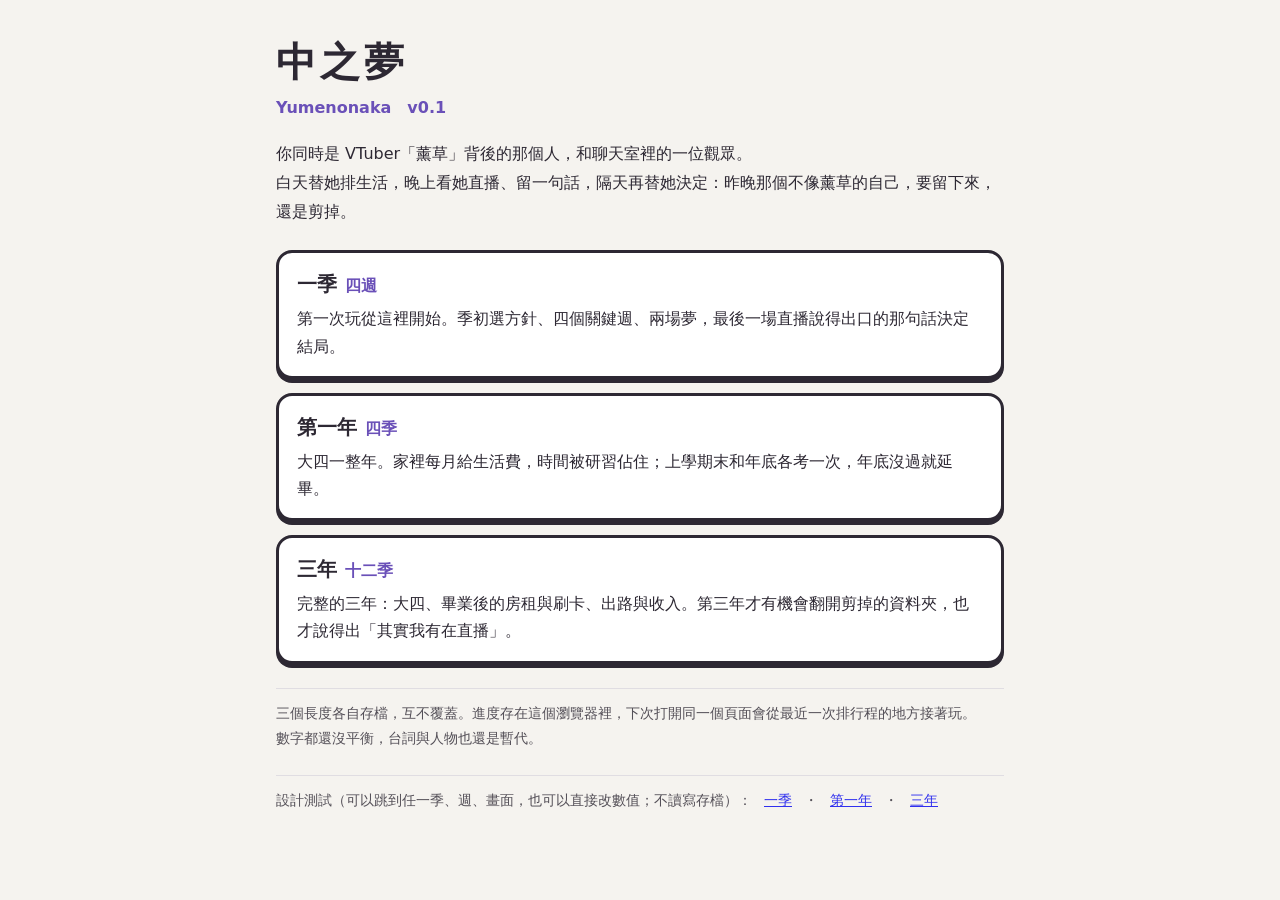
<file: index.html>
<!doctype html>
<html lang="zh-Hant">
<head>
  <meta charset="utf-8">
  <meta name="viewport" content="width=device-width, initial-scale=1">
  <title>中之夢 v0.1</title>
  <link rel="stylesheet" href="style.css">
  <style>
    .home { max-width: 760px; margin: 0 auto; padding: 32px 16px 48px; }
    .home h1 { font-size: 40px; margin: 0; letter-spacing: 4px; }
    .home .sub { margin: 4px 0 20px; color: var(--accent-deep); font-weight: 700; }
    .home .pitch { line-height: 1.8; margin: 0 0 24px; }
    .modes { display: grid; gap: 14px; }
    .mode { display: block; text-decoration: none; color: var(--ink); background: var(--card);
      border: 3px solid var(--ink); border-radius: 16px; padding: 16px 18px; box-shadow: 0 4px 0 var(--ink); }
    .mode:hover, .mode:focus-visible { border-color: var(--accent-deep); box-shadow: 0 4px 0 var(--accent-deep); outline: none; }
    .mode b { font-size: 20px; }
    .mode .len { margin-left: 8px; color: var(--accent-deep); font-weight: 700; }
    .mode p { margin: 6px 0 0; line-height: 1.7; }
    .note { margin-top: 24px; font-size: 14px; line-height: 1.8; opacity: .8; }
  </style>
</head>
<body class="title">
  <main class="home">
    <h1>中之夢</h1>
    <p class="sub">Yumenonaka　v0.1</p>
    <p class="pitch">你同時是 VTuber「薰草」背後的那個人，和聊天室裡的一位觀眾。<br>
      白天替她排生活，晚上看她直播、留一句話，隔天再替她決定：昨晚那個不像薰草的自己，要留下來，還是剪掉。</p>
    <nav class="modes">
      <a class="mode" href="season.html"><b>一季</b><span class="len">四週</span>
        <p>第一次玩從這裡開始。季初選方針、四個關鍵週、兩場夢，最後一場直播說得出口的那句話決定結局。</p></a>
      <a class="mode" href="year.html"><b>第一年</b><span class="len">四季</span>
        <p>大四一整年。家裡每月給生活費，時間被研習佔住；上學期末和年底各考一次，年底沒過就延畢。</p></a>
      <a class="mode" href="three.html"><b>三年</b><span class="len">十二季</span>
        <p>完整的三年：大四、畢業後的房租與刷卡、出路與收入。第三年才有機會翻開剪掉的資料夾，也才說得出「其實我有在直播」。</p></a>
    </nav>
    <p class="note">三個長度各自存檔，互不覆蓋。進度存在這個瀏覽器裡，下次打開同一個頁面會從最近一次排行程的地方接著玩。<br>
      數字都還沒平衡，台詞與人物也還是暫代。</p>
    <p class="note">設計測試（可以跳到任一季、週、畫面，也可以直接改數值；不讀寫存檔）：
      <a href="season.html?debug">一季</a>・<a href="year.html?debug">第一年</a>・<a href="three.html?debug">三年</a></p>
  </main>
</body>
</html>
</file>
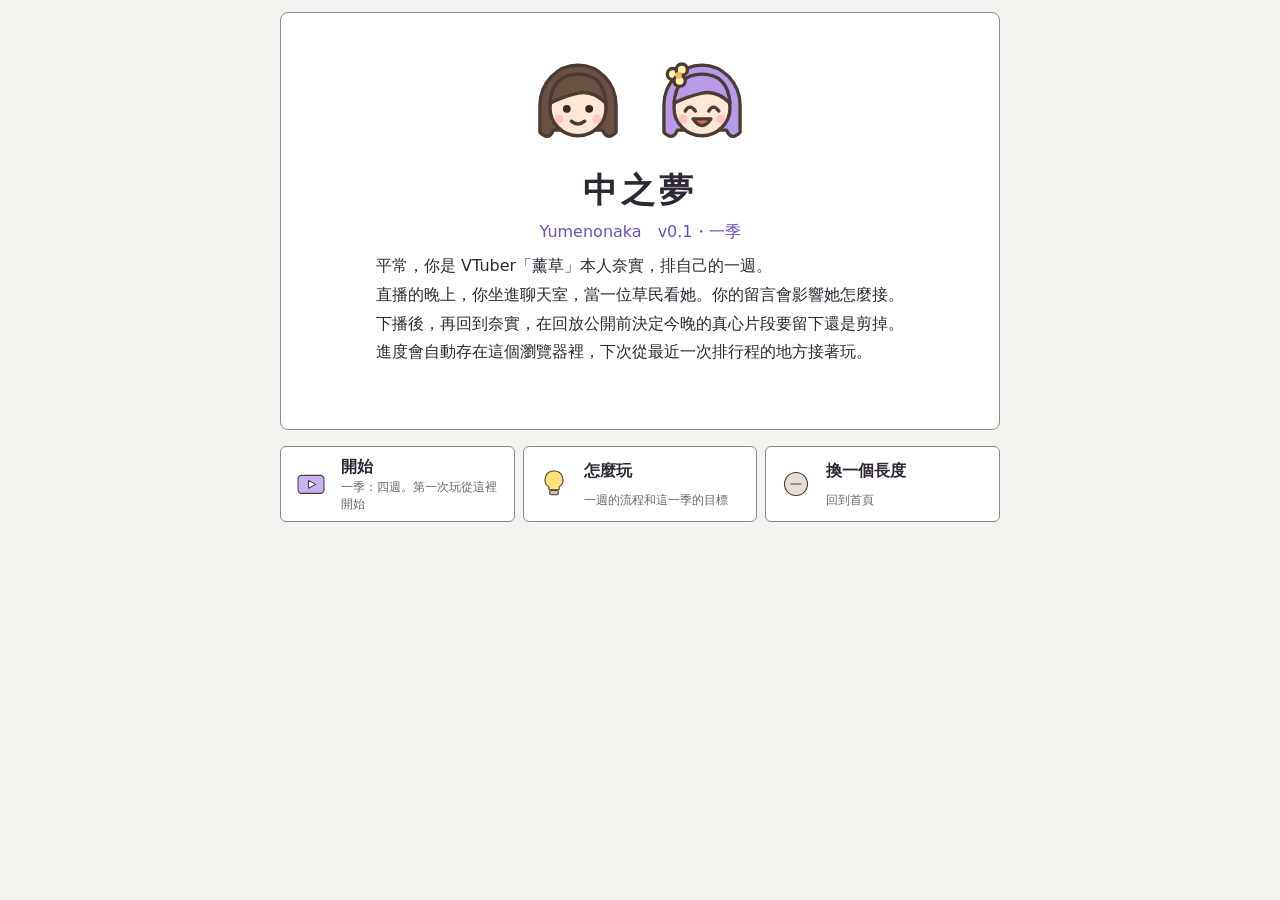
<file: season.html>
<!doctype html>
<html lang="zh-Hant">
<head>
  <meta charset="utf-8">
  <meta name="viewport" content="width=device-width, initial-scale=1">
  <title>中之夢 v0.1　一季</title>
  <link rel="stylesheet" href="style.css">
</head>
<body class="title">
  <main id="app"></main>
  <script>window.MODE = 'season';</script>
  <script src="main.js"></script>
</body>
</html>
</file>
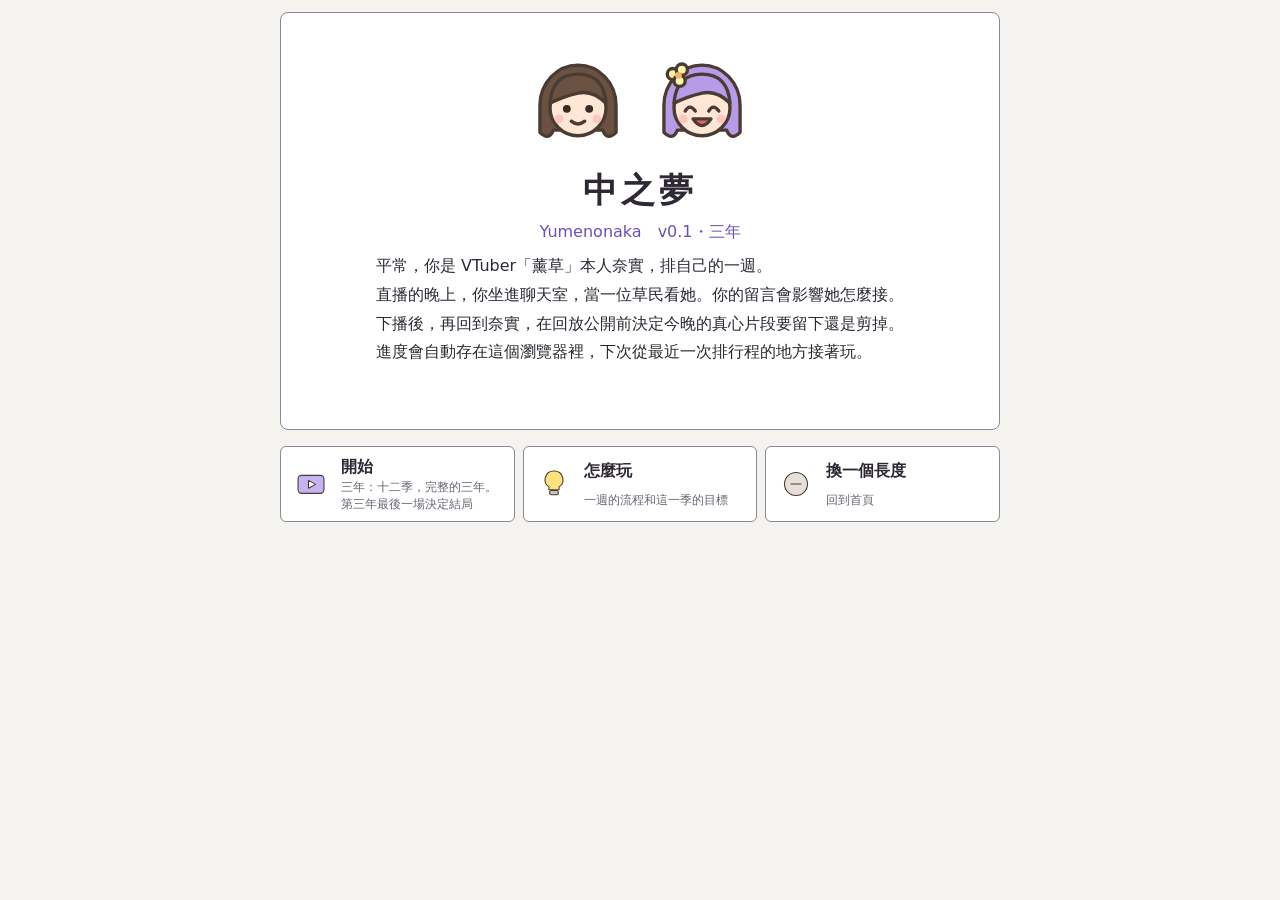
<file: three.html>
<!doctype html>
<html lang="zh-Hant">
<head>
  <meta charset="utf-8">
  <meta name="viewport" content="width=device-width, initial-scale=1">
  <title>中之夢 v0.1　三年</title>
  <link rel="stylesheet" href="style.css">
</head>
<body class="title">
  <main id="app"></main>
  <script>window.MODE = 'three';</script>
  <script src="main.js"></script>
</body>
</html>
</file>
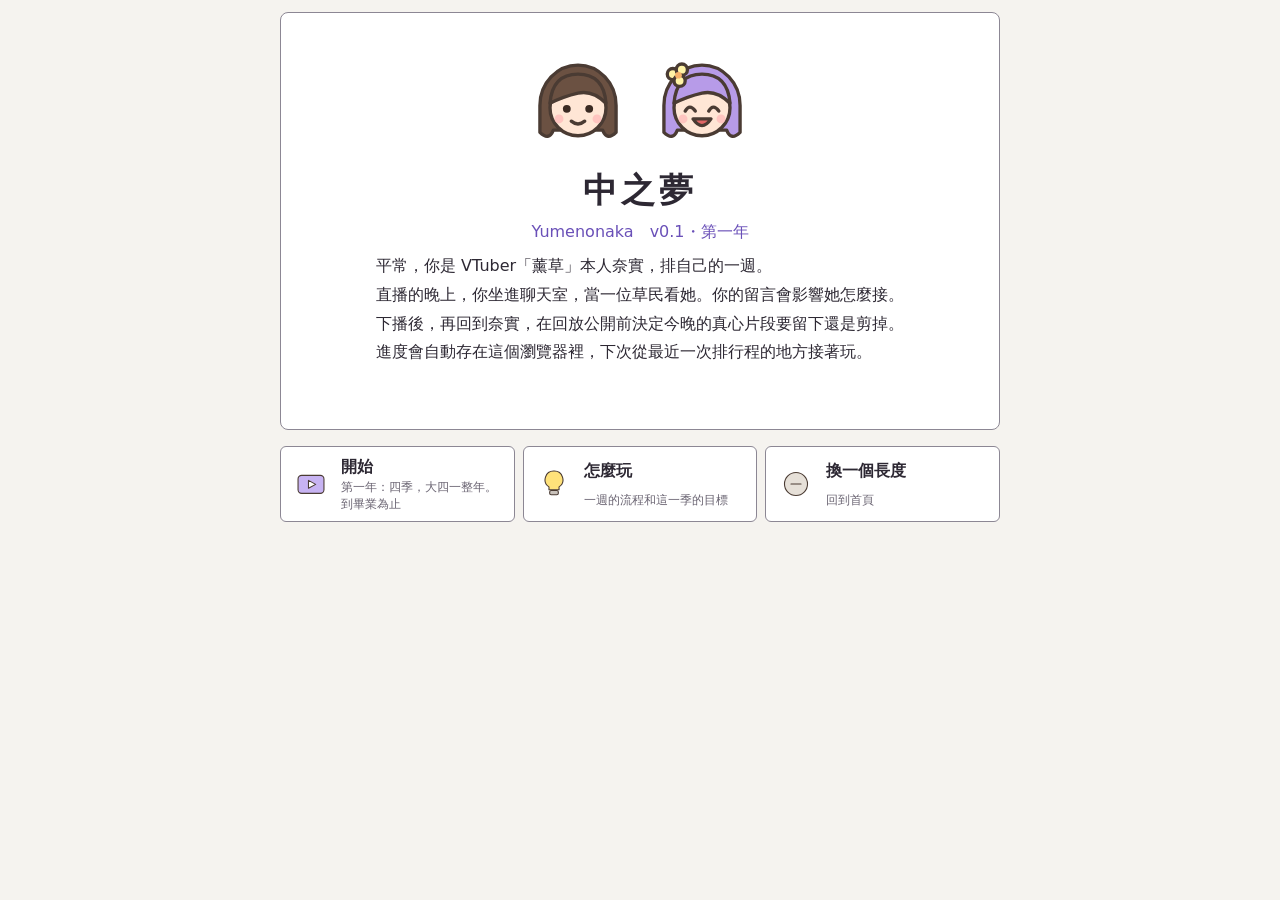
<file: year.html>
<!doctype html>
<html lang="zh-Hant">
<head>
  <meta charset="utf-8">
  <meta name="viewport" content="width=device-width, initial-scale=1">
  <title>中之夢 v0.1　第一年</title>
  <link rel="stylesheet" href="style.css">
</head>
<body class="title">
  <main id="app"></main>
  <script>window.MODE = 'year';</script>
  <script src="main.js"></script>
</body>
</html>
</file>
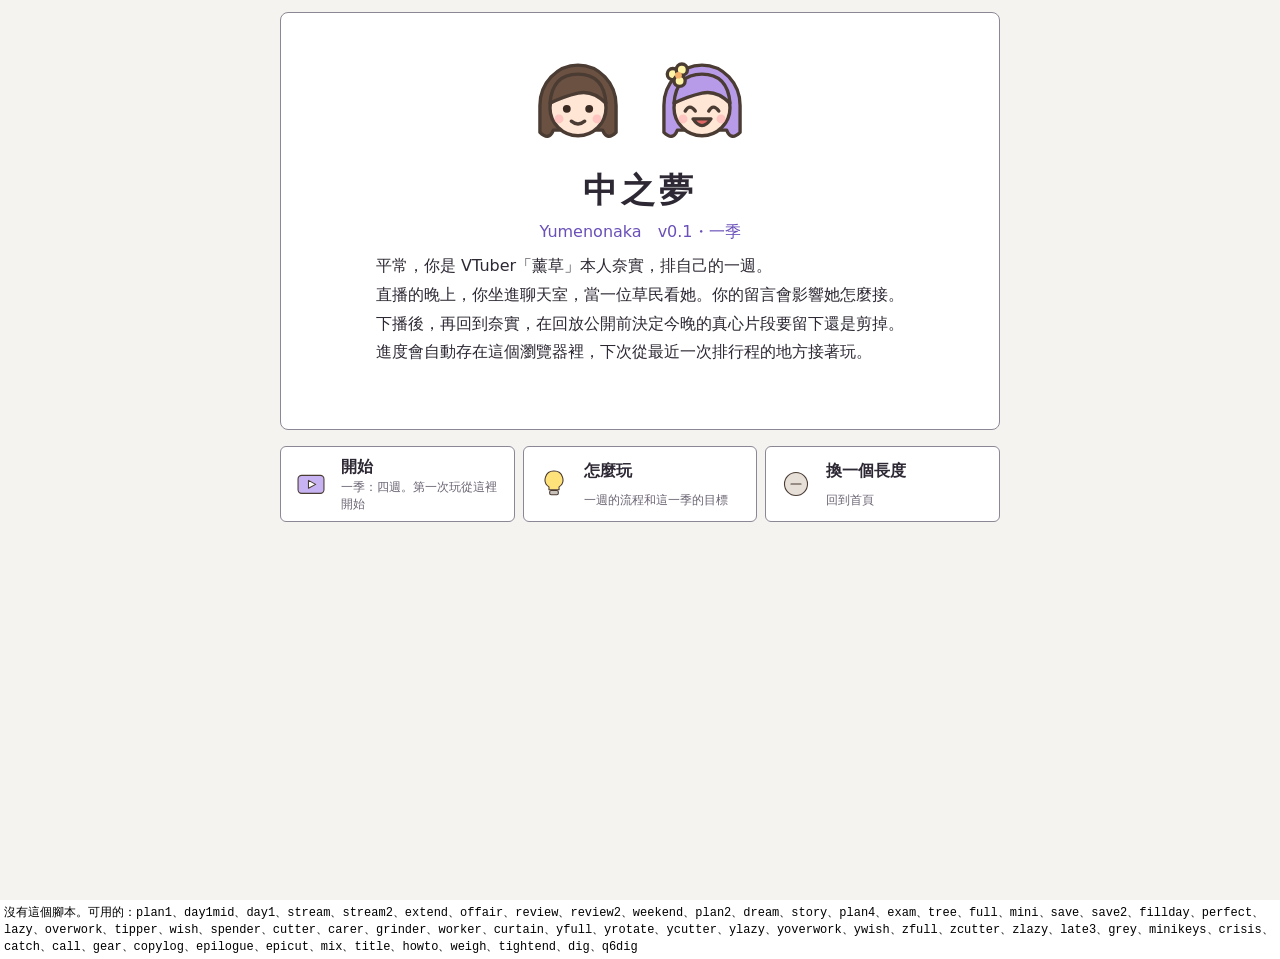
<file: test/harness.html>
<!doctype html>
<!-- 照腳本操作遊戲的測試頁。用法見 ../README.md 的「操作測試」。網址參數：s=腳本名、page=season|year|three（不給就依腳本名稱：y 開頭第一年、z 開頭三年，其餘一季）、seed=亂數種子、w/h=遊戲視窗大小、extra=要多帶給遊戲的參數 --><meta charset="utf-8"><title>中之夢　操作測試</title>
<style>body{margin:0}iframe{border:0;display:block}</style>
<iframe id="f"></iframe><pre id="o" style="font:12px monospace;white-space:pre-wrap;margin:4px"></pre>
<script>
const q=new URLSearchParams(location.search);
const W=+q.get('w')||1280,H=+q.get('h')||900;
const f=document.getElementById('f');f.style.width=W+'px';f.style.height=H+'px';
const page=q.get('page')||(/^z/.test(q.get('s'))?'three':/^y/.test(q.get('s'))?'year':'season');
f.src=(q.get('game')||'../'+page+'.html')+'?seed='+(q.get('seed')||7)+(q.get('extra')?'&'+q.get('extra'):'');
const log=[];const out=t=>{log.push(t);document.getElementById('o').textContent=log.join('\n');};
const sleep=ms=>new Promise(r=>setTimeout(r,ms));
let d;
const btns=()=>[...d.querySelectorAll('button')];
async function click(txt){const b=btns().find(b=>!b.disabled&&b.textContent.includes(txt));if(!b){out('MISSING button: '+txt+' | have: '+btns().map(b=>(b.querySelector('b')||b).textContent).join(' / '));throw new Error('missing '+txt);}b.click();await sleep(30);}
async function cell(dd,s){const b=d.querySelector(`.cell[data-d="${dd}"][data-s="${s}"]`);if(!b){out('MISSING cell '+dd+','+s);throw 0;}b.click();await sleep(10);}
async function fill(spec){for(const [name,cells] of spec){await click(name);for(const [dd,s] of cells)await cell(dd,s);}}
const state=()=>f.contentWindow.eval('JSON.stringify({w:G.week,d:G.day,heart:G.heart,stress:G.stress,money:G.money,insp:G.insp,prep:G.prep,study:G.study,show:G.show,big:G.big,r:G.r,kept:G.kept,cut:G.cut})');
const text=()=>(d.querySelector('.msg p,.note p,.caption,.sheet .text')||{}).textContent;
const SCRIPTS={};
f.onload=async()=>{d=f.contentDocument;await sleep(200);
  const run=SCRIPTS[q.get('s')];
  if(!run){out('沒有這個腳本。可用的：'+Object.keys(SCRIPTS).join('、'));return;}
  try{await run();}catch(e){out('ERR '+(e&&e.message||e));}
  out('TITLE '+d.title+' | body.'+d.body.className);document.title='H-DONE';};
</script>
<script src="scripts.js"></script>
</file>
<file: style.css>
/* 中之夢 v0.1 的樣式。
   三層風格代號（docs/06 第 4 節）：白天 :root、夜晚 body.night（回放編輯也用）、夢 body.dream。
   每一層只有一個主色（薰衣草紫）；副色只有警告（--warn）與真心片段（--heart）。不用圖檔，不載入字型。
   四種版面（docs/06 3.7）：行事曆 .plan、房間場景 .scene、直播 .live（時間軸變體 .review-wrap）、純文字 body.dream .sheet。 */
:root {
  /* 白天：低彩度、留白 */
  --paper: #f5f3ef;  --card: #ffffff;  --soft: #ebe8e3;
  --ink: #2d2833;    --ink-2: #6a6472;
  --line: #8c8794;   --line-soft: #dcd8e0;
  --accent: #9178d0; --accent-deep: #6a50b8; --accent-tint: #ece6f8;
  --btn-bg: #6a50b8; --btn-hover: #58409f; --btn-ink: #ffffff;
  --warn: #b23a2b;   --warn-tint: #f8e6e2;
  --heart: #8c5300;  --heart-tint: #f6ecd9;
  --scrim: rgba(45, 40, 51, .35);

  --fs-xs: 12px; --fs-s: 14px; --fs-m: 16px; --fs-l: 20px; --fs-xl: 28px;
  --r-tag: 4px; --r-btn: 6px; --r-box: 8px;
}
/* 夜晚：藍紫，聊天室是主角 */
body.night, body:has(.review-wrap) {
  --paper: #1b1930;  --card: #25223f;  --soft: #2f2b4d;
  --ink: #ece8f7;    --ink-2: #aaa4c6;
  --line: #7a73a8;   --line-soft: #36325a;
  --accent: #b79be8; --accent-deep: #b79be8; --accent-tint: #3a3263;
  --btn-bg: #b79be8; --btn-hover: #c9b3f0; --btn-ink: #1b1930;
  --warn: #ff8a7a;   --warn-tint: #3e2338;
  --heart: #f2c46b;  --heart-tint: #3a2f2a;
  --scrim: rgba(0, 0, 0, .5);
}
/* 夢：幾乎沒有介面，面板和背景同色 */
body.dream {
  --paper: #110f18;  --card: #110f18;  --soft: #1c1926;
  --ink: #e4dff2;    --ink-2: #9a94ae;
  --line: #6c6686;   --line-soft: #2a2638;
  --accent: #c4b2ee; --accent-deep: #c4b2ee; --accent-tint: #2a2440;
  --btn-bg: #c4b2ee; --btn-hover: #d6c8f4; --btn-ink: #110f18;
  --warn: #ff8a7a;   --warn-tint: #2e1a26;
  --heart: #f2c46b;  --heart-tint: #2a2440;
  --scrim: rgba(0, 0, 0, .6);
}

* { box-sizing: border-box; }

body {
  margin: 0;
  min-height: 100vh;
  font-family: "Noto Sans TC", "Microsoft JhengHei", "PingFang TC", system-ui, sans-serif;
  font-size: var(--fs-m);
  line-height: 1.5;
  color: var(--ink);
  background-color: var(--paper);
}

#app { max-width: 1280px; margin: 0 auto; padding: 12px 16px 40px; }
h3 { margin: 0; }
.vh { position: absolute; width: 1px; height: 1px; overflow: hidden; clip-path: inset(50%); white-space: nowrap; }

/* 貼紙：佔位用的圖，白邊加一點陰影 */
.stk svg {
  display: block;
  width: 100%;
  height: 100%;
  filter:
    drop-shadow(2px 0 0 #fff) drop-shadow(-2px 0 0 #fff)
    drop-shadow(0 2px 0 #fff) drop-shadow(0 -2px 0 #fff);
}

/* ---------- 按鈕：次要按鈕是預設，往下走的那一顆是 .go ---------- */
button {
  display: grid;
  grid-template-columns: 36px 1fr;
  align-items: center;
  column-gap: 12px;
  min-height: 48px;
  padding: 8px 12px;
  font: inherit;
  color: var(--ink);
  text-align: left;
  background: var(--card);
  border: 1px solid var(--line);
  border-radius: var(--r-btn);
  cursor: pointer;
}
button:hover:not(:disabled) { background: var(--soft); }
button:disabled { color: var(--ink-2); border-style: dashed; cursor: not-allowed; }
button:disabled .stk { opacity: .5; }
button:focus-visible, .dh[data-act]:focus-visible { outline: 2px solid var(--accent-deep); outline-offset: 2px; }
button .ic { grid-row: span 2; width: 36px; height: 36px; }
button b { font-size: var(--fs-m); }
button small { grid-column: 2; font-size: var(--fs-xs); line-height: 1.45; color: var(--ink-2); }
button.plain { grid-template-columns: 1fr; }
button.plain small { grid-column: 1; }
button kbd { grid-column: 1 / -1; justify-self: end; margin-top: -18px; padding: 0 6px; font: 700 11px/16px system-ui, sans-serif; color: var(--ink-2); border: 1px solid var(--line-soft); border-radius: var(--r-tag); }

/* 往下走的按鈕：一個畫面只有一顆，全遊戲同一種樣式（docs/06 3.1） */
button.go { min-height: 64px; padding: 12px 20px; color: var(--btn-ink); background: var(--btn-bg); border-color: var(--btn-bg); }
button.go:hover:not(:disabled) { background: var(--btn-hover); border-color: var(--btn-hover); }
button.go b { font-size: var(--fs-l); }
button.go small { color: inherit; opacity: .9; }
button.go:disabled { color: var(--ink-2); background: var(--soft); border-color: var(--line); }

/* 說不出口的選項：照樣列出來，但劃掉（docs/03 2.14）。實線淡框，和停用的虛線分開 */
.choices button.struck { border: 1px solid var(--line-soft); background: none; }
.choices button.struck b { text-decoration: line-through; text-decoration-thickness: 2px; color: var(--ink-2); }
.choices button.struck small { font-style: italic; }

.choices { display: grid; grid-template-columns: 1fr; gap: 8px; }
.mini-btn {
  display: inline-block;
  min-height: 36px;
  padding: 4px 16px;
  font-size: var(--fs-s);
  font-weight: 700;
  text-align: center;
  background: var(--card);
}

/* ---------- 外框：內容＋左邊的固定選單（docs/06 3.6） ---------- */
.shell { display: grid; grid-template-columns: 64px minmax(0, 1fr); gap: 16px; align-items: start; }
.shell > .page { grid-column: 2; grid-row: 1; min-width: 0; }
.rail { grid-column: 1; grid-row: 1; display: flex; flex-direction: column; gap: 8px; position: sticky; top: 12px; }
.rail-btn { display: block; min-height: 52px; padding: 4px 2px; font-size: 13px; font-weight: 700; text-align: center; background: none; border-color: var(--line-soft); color: var(--ink-2); }
.rail-btn:hover:not(:disabled) { color: var(--ink); }
.rail-btn.on { color: var(--ink); background: var(--accent-tint); border: 2px solid var(--accent-deep); }

/* ---------- 最上面一列：只留一直要看的（日期、心力、壓力、錢）＋主線倒數 ---------- */
.top {
  display: flex;
  flex-wrap: wrap;
  align-items: center;
  gap: 4px 16px;
  min-height: 48px;
  padding: 8px 16px;
  margin-bottom: 16px;
  font-size: var(--fs-s);
  background: var(--card);
  border: 1px solid var(--line-soft);
  border-radius: var(--r-box);
}
.top .when b { font-size: var(--fs-m); }
.pips { display: inline-flex; gap: 3px; vertical-align: middle; }
.pip { width: 11px; height: 11px; border: 1px solid var(--line); border-radius: 50%; }
.pip.on { background: var(--accent-deep); border-color: var(--accent-deep); }
.badge { padding: 1px 8px; border: 1px solid var(--line); border-radius: var(--r-tag); font-size: var(--fs-xs); font-weight: 700; }
.stage1 { color: var(--warn); background: var(--warn-tint); border-color: var(--warn); }
.stage2 { color: var(--card); background: var(--warn); border-color: var(--warn); }
.gauge { padding: 1px 4px; border-radius: var(--r-tag); }

.mainline { display: inline-flex; flex-wrap: wrap; align-items: center; gap: 4px 12px; margin-left: auto; padding-left: 16px; border-left: 1px solid var(--line-soft); }
.mainline .count b { margin-right: 6px; }
.mainline .count.end { color: var(--ink-2); }
.mainline .dots { display: inline-flex; align-items: center; gap: 3px; }
.mainline .dots i { width: 7px; height: 7px; border: 1px solid var(--line); border-radius: 50%; }
.mainline .dots i.gate { width: 11px; height: 11px; border-radius: 2px; margin-right: 4px; }
.mainline .dots i.exam { border: 2px solid var(--warn); }
.mainline .dots i.past { background: var(--line); }
.mainline .dots i.now { background: var(--accent-deep); border-color: var(--accent-deep); }
.mainline.soon .count:first-child { color: var(--warn); font-weight: 700; }
.mainline.due .count:first-child { padding: 0 6px; background: var(--warn-tint); border-radius: var(--r-tag); }

/* 滑鼠停在行動上時，對應的數值、時段、日子會閃 */
@keyframes blink { 0%, 100% { box-shadow: 0 0 0 2px var(--accent-deep); } 50% { box-shadow: 0 0 0 2px transparent; } }
.gauge.blink, .rh.blink, .dh.blink { animation: blink .7s ease-in-out infinite; }
@media (prefers-reduced-motion: reduce) {
  .gauge.blink, .rh.blink, .dh.blink { animation: none; box-shadow: 0 0 0 2px var(--accent-deep); }
}

/* ---------- 次要面板：沒有框，直接放在背景上 ---------- */
.info h3, .acts h3, .pay h3, .reply h3, .timeline h3, .chat h3 {
  margin: 0 0 8px;
  padding-bottom: 6px;
  font-size: var(--fs-s);
  color: var(--ink-2);
  border-bottom: 1px solid var(--line-soft);
}
.info h3:not(:first-child) { margin-top: 16px; }
.goals { list-style: none; margin: 0; padding: 0; font-size: var(--fs-s); }
.goals li { padding: 2px 0; line-height: 1.6; }
.goals li.ok { color: var(--accent-deep); font-weight: 700; }
.goals.wrap li { padding: 3px 0 3px 14px; text-indent: -14px; }
.goals.wrap li::before { content: "・"; }
.tip { margin: 8px 0 0; font-size: var(--fs-s); color: var(--ink-2); }
.tools { display: flex; flex-wrap: wrap; align-items: center; gap: 12px; margin: 12px 0 0; font-size: var(--fs-xs); color: var(--ink-2); }
.bar { display: block; width: 100%; height: 5px; background: var(--line-soft); border-radius: 3px; overflow: hidden; }
.bar > i { display: block; height: 100%; background: var(--accent); }

/* ---------- 行事曆版面：排行程 ---------- */
.planner {
  display: grid;
  grid-template-columns: minmax(0, 1fr) 296px;
  grid-template-rows: auto 1fr;
  grid-template-areas: "board acts" "board side";
  gap: 16px 24px;
  align-items: start;
}
.acts { grid-area: acts; }
.board { grid-area: board; min-width: 0; padding: 16px; background: var(--card); border: 1px solid var(--line); border-radius: var(--r-box); }
.side { grid-area: side; display: flex; flex-direction: column; gap: 16px; align-self: stretch; }
.side .menu { margin-top: auto; }

.grid { display: grid; grid-template-columns: 52px repeat(7, minmax(0, 1fr)); gap: 6px; }
.dh, .rh { align-self: stretch; display: flex; flex-direction: column; align-items: center; justify-content: center; text-align: center; font-size: var(--fs-s); font-weight: 700; }
.dh { min-height: 40px; border-bottom: 2px solid var(--line-soft); }
.dh.now { color: var(--accent-deep); border-bottom-color: var(--accent-deep); }
.dh.past { color: var(--ink-2); font-weight: 400; }
.dh i { font-style: normal; font-size: 11px; font-weight: 400; color: var(--ink-2); }
.dh[data-act] { cursor: pointer; border-radius: var(--r-tag) var(--r-tag) 0 0; }
.dh[data-act]:hover { background: var(--soft); }
.rh { line-height: 1.3; color: var(--ink-2); }
.rh small { font-size: 11px; font-weight: 400; }
.rh.t3 { color: var(--ink); }

button.cell {
  display: flex;
  flex-direction: column;
  align-items: center;
  justify-content: center;
  gap: 2px;
  min-height: 94px;
  padding: 4px;
  font-size: var(--fs-xs);
  text-align: center;
  border-color: var(--line-soft);
}
.cell .stk { width: 26px; height: 26px; }
.cell b { font-size: 13px; }
.cell em { font-style: normal; font-size: 11.5px; font-weight: 700; color: var(--warn); }
.cell small { font-size: 11px; color: var(--ink-2); }
.cell .bar { width: 70%; }
/* 擲骰的行動：還沒過的寫成功率，過了的寫結果（docs/03 2.27 U） */
.cell .rate { font-style: normal; font-size: 11.5px; color: var(--ink-2); }
.cell .rate.r0 { color: var(--warn); font-weight: 700; }
.cell .rate.r2 { color: var(--accent-deep); font-weight: 700; }
.cell.t3 { background: var(--soft); }
.cell.empty { border-style: dashed; border-color: var(--line); background: none; color: var(--ink-2); }
.cell.empty b { font-size: 18px; font-weight: 400; }
.cell.bad { background: var(--warn-tint); border: 2px solid var(--warn); }
.cell.past { color: var(--ink-2); background: none; border-style: solid; border-color: var(--line-soft); }
.cell.past .stk { opacity: .45; }
.cell.no:not(.past) { opacity: .35; }
.cell.lock { border: 1px solid var(--line); }
.cell .pin { font-style: normal; font-size: 10.5px; color: var(--ink-2); }

/* 直播那一格：點它選這週播什麼 */
button.onair {
  display: flex;
  flex-direction: column;
  align-items: center;
  justify-content: center;
  gap: 3px;
  padding: 6px 4px;
  font-size: var(--fs-xs);
  text-align: center;
  color: var(--ink);
  background: var(--accent-tint);
  border: 2px solid var(--accent-deep);
}
button.onair:hover:not(:disabled) { background: var(--accent-tint); box-shadow: 0 0 0 2px var(--accent); }
.onair b { font-size: var(--fs-s); }
.onair small { font-size: 11.5px; line-height: 1.5; color: var(--ink-2); }
.onair em { font-style: normal; font-size: 11.5px; font-weight: 700; color: var(--warn); }
.onair .hint { font-style: normal; font-size: 11px; color: var(--accent-deep); text-decoration: underline; }
.onair .gauge { font-weight: 700; }

.note { display: flex; gap: 12px; align-items: flex-start; margin-top: 16px; padding-top: 12px; border-top: 1px solid var(--line-soft); }
.note .face { flex: none; width: 40px; height: 40px; }
.note p { margin: 0; max-height: 6.8em; overflow-y: auto; font-size: var(--fs-s); line-height: 1.7; white-space: pre-line; }
.board .tools { justify-content: space-between; }

/* 行動小卡：兩排，說明在下面 */
.chips { display: grid; grid-template-columns: 1fr 1fr; gap: 6px; }
.chip { display: flex; align-items: center; gap: 6px; min-height: 40px; padding: 2px 8px 2px 4px; font-size: var(--fs-s); font-weight: 700; }
.chip .stk { flex: none; width: 26px; height: 26px; }
.chip.on, .chip.on:hover:not(:disabled) { background: var(--accent-tint); border: 2px solid var(--accent-deep); }
.desc { margin: 8px 0 0; padding: 8px 12px; min-height: 5.2em; font-size: var(--fs-xs); line-height: 1.6; color: var(--ink-2); background: var(--soft); border-radius: var(--r-btn); }
.desc b { display: block; font-size: var(--fs-s); color: var(--ink); }

/* 直播內容的選擇面板 */
.step { margin: 0 0 12px; font-size: var(--fs-l); }
.step small { display: block; margin-top: 4px; font-size: var(--fs-s); font-weight: 400; color: var(--ink-2); }
.palette { display: grid; grid-template-columns: repeat(4, minmax(0, 1fr)); gap: 8px; }
.brush { min-height: 56px; }
.brush.on, .brush.on:hover:not(:disabled) { background: var(--accent-tint); border: 2px solid var(--accent-deep); }
.bigrow { display: flex; flex-wrap: wrap; align-items: center; gap: 12px; margin: 12px 0 0; }
.bigrow small { font-size: var(--fs-xs); color: var(--ink-2); }
.showpick .tools { justify-content: flex-end; }

/* ---------- 房間場景版面：過日子、事件、電話、蒙太奇、下播後 ---------- */
.scene {
  position: relative;
  min-height: 620px;
  overflow: hidden;
  border: 1px solid var(--line);
  border-radius: var(--r-box);
  background-color: #f7efdd;
  transition: background-color .6s;
}
.floor { position: absolute; left: 0; right: 0; bottom: 0; height: 40%; background-color: #dccbb0; transition: background-color .6s; }
.window {
  position: absolute;
  top: 32px;
  left: 40px;
  width: 190px;
  height: 140px;
  overflow: hidden;
  border: 3px solid #4a4452;
  border-radius: 6px;
  background-color: #cfe6f7;
  transition: background-color .6s;
}
.window::before, .window::after { content: ""; position: absolute; z-index: 2; background: #4a4452; }
.window::before { left: 50%; top: 0; width: 3px; height: 100%; margin-left: -1.5px; }
.window::after { top: 50%; left: 0; width: 100%; height: 3px; margin-top: -1.5px; }
.orb { position: absolute; top: 16px; left: 20px; width: 34px; height: 34px; border-radius: 50%; background: #ffd97a; box-shadow: 0 0 0 6px rgba(255, 217, 122, .35); transition: top .6s, left .6s, background-color .6s, box-shadow .6s; }
.stars { position: absolute; inset: 0; opacity: 0; transition: opacity .6s;
  background-image: radial-gradient(#fff 1.2px, transparent 1.5px), radial-gradient(#fff 1px, transparent 1.3px);
  background-size: 34px 30px, 23px 27px; background-position: 6px 8px, 15px 20px; }
/* 窗外照進來的光 */
.beam { position: absolute; top: 32px; left: 224px; width: 380px; height: 360px; opacity: .5; transition: opacity .6s, background-color .6s;
  background-color: #fff5c4; clip-path: polygon(0 0, 8% 0, 100% 100%, 40% 100%); }
/* 立燈：晚上才亮 */
.lamp { position: absolute; top: 210px; left: 470px; width: 54px; height: 30px; background: #c9c5cc; border: 2px solid #4a4452; border-radius: 24px 24px 4px 4px; transition: background-color .6s; }
.lamp::after { content: ""; position: absolute; top: 27px; left: 50%; width: 3px; height: 260px; margin-left: -1.5px; background: #4a4452; }
.glow { position: absolute; top: -130px; left: -150px; width: 350px; height: 350px; border-radius: 50%; opacity: 0; pointer-events: none; transition: opacity .6s;
  background: radial-gradient(circle, rgba(255, 226, 122, .6) 0, rgba(255, 226, 122, .2) 40%, transparent 70%); }
/* 牆上的時鐘：指針跟著時段走 */
.clock { position: absolute; top: 40px; left: 270px; z-index: 1; width: 62px; height: 62px; background: #fff; border: 3px solid #4a4452; border-radius: 50%; }
.clock::after { position: absolute; top: 62px; left: 50%; width: 110px; margin-left: -55px; padding-top: 4px; text-align: center; font-size: 13px; font-weight: 700; color: #2d2833; content: "上午 9:00"; }
.clock i { position: absolute; left: 50%; bottom: 50%; width: 3px; margin-left: -1.5px; background: #4a4452; border-radius: 2px; transform-origin: 50% 100%; transition: transform .6s; }
.clock .hh { height: 15px; transform: rotate(270deg); }
.clock .mm { height: 22px; width: 2px; margin-left: -1px; }
.scene.t1 .clock .hh { transform: rotate(420deg); }
.scene.t1 .clock::after { content: "下午 14:00"; }
.scene.t2 .clock .hh { transform: rotate(540deg); }
.scene.t2 .clock::after { content: "傍晚 18:00"; }
.scene.t3 .clock .hh { transform: rotate(660deg); }
.scene.t3 .clock::after { content: "晚上 22:00"; color: #fff; }
/* 上午 */
.scene.t0 .orb { top: 16px; left: 20px; }
/* 下午 */
.scene.t1 { background-color: #f6e8c6; }
.scene.t1 .floor { background-color: #d6c09c; }
.scene.t1 .window { background-color: #b9dcf5; }
.scene.t1 .orb { top: 12px; left: 126px; }
.scene.t1 .beam { opacity: .4; }
/* 傍晚 */
.scene.t2 { background-color: #eec3a2; }
.scene.t2 .floor { background-color: #b99578; }
.scene.t2 .window { background-color: #f6a98a; }
.scene.t2 .orb { top: 88px; left: 130px; background: #f58a5c; box-shadow: 0 0 0 8px rgba(245, 138, 92, .35); }
.scene.t2 .beam { opacity: .3; background-color: #ffbd94; }
/* 晚上 */
.scene.t3 { background-color: #37315a; }
.scene.t3 .floor { background-color: #231e3c; }
.scene.t3 .window { background-color: #14102e; }
.scene.t3 .orb { top: 16px; left: 118px; background: #fff6c9; box-shadow: inset -9px -3px 0 #d9cfa0, 0 0 0 5px rgba(255, 246, 201, .2); }
.scene.t3 .stars { opacity: 1; }
.scene.t3 .beam { opacity: 0; }
.scene.t3 .lamp { background: #ffe27a; }
.scene.t3 .glow { opacity: 1; }
.scene.t3 .sprite { filter: brightness(.86); }

/* 奈實：畫面右邊，高度約佔場景一半以上 */
.sprite { position: absolute; top: 28px; right: 56px; height: 360px; aspect-ratio: 100 / 160; transition: filter .6s; }

/* 今天走到哪個時段（一天的結果一個時段一句） */
.slots { position: absolute; top: 16px; left: 50%; z-index: 2; display: flex; gap: 2px; padding: 4px; transform: translateX(-50%); font-size: var(--fs-xs); background: var(--card); border: 1px solid var(--line-soft); border-radius: var(--r-btn); }
.slots span { padding: 2px 12px; color: var(--ink-2); border-radius: var(--r-tag); }
.slots span.past::after { content: " ✓"; }
.slots span.now { font-weight: 700; color: var(--ink); background: var(--accent-tint); }

/* 下面一排：左邊對話框，右邊標題與選項。往下走的按鈕在右下角 */
.band { position: absolute; left: 16px; right: 16px; bottom: 16px; z-index: 3; display: grid; grid-template-columns: minmax(0, 1fr) 320px; gap: 16px; align-items: end; }
.msg { position: relative; min-height: 150px; padding: 24px 20px 14px; background: var(--card); border: 1px solid var(--line); border-radius: var(--r-box); }
.msg .name { position: absolute; top: -13px; left: 16px; padding: 1px 12px; font-size: var(--fs-s); font-weight: 700; color: var(--btn-ink); background: var(--btn-bg); border-radius: var(--r-tag); }
.msg p { margin: 0; max-height: 300px; overflow-y: auto; line-height: 1.75; white-space: pre-line; } /* 長的結算文字在框裡捲動，不蓋到房間 */
.band .menu { padding: 12px; background: var(--card); border: 1px solid var(--line); border-radius: var(--r-box); }
.menu h3 { margin: 0 0 8px; font-size: var(--fs-s); color: var(--ink-2); }

/* ---------- 直播版面 ---------- */
.badge-live { padding: 2px 10px; font-size: 13px; font-weight: 700; color: var(--paper); background: var(--warn); border-radius: var(--r-tag); }
.clipn { padding: 1px 8px; font-size: var(--fs-xs); font-weight: 700; border: 1px solid var(--line); border-radius: var(--r-tag); }
.clipn.heart { color: var(--heart); background: var(--heart-tint); border-color: transparent; }
.prog { display: inline-flex; gap: 4px; margin-left: auto; }
.prog span { padding: 1px 10px; font-size: var(--fs-xs); color: var(--ink-2); border: 1px solid var(--line-soft); border-radius: var(--r-tag); }
.prog span.past { color: var(--ink); border-color: var(--line); }
.prog span.now { font-weight: 700; color: var(--ink); background: var(--accent-tint); border: 1px solid var(--accent-deep); }

.live { display: grid; grid-template-columns: minmax(0, 1.55fr) minmax(320px, 1fr); gap: 16px; align-items: stretch; }
.live > .video { grid-column: 1; grid-row: 1; display: flex; flex-direction: column; gap: 12px; min-width: 0; }
.live > .chat { grid-column: 2; grid-row: 1; }
.screen {
  position: relative;
  height: 400px;
  overflow: hidden;
  border: 1px solid var(--line);
  border-radius: var(--r-box);
  background-color: #cdbdf5;
  background-image: radial-gradient(#ddd0fa 2px, transparent 2px);
  background-size: 26px 26px;
}
.avatar { position: absolute; bottom: -4%; left: 50%; height: 92%; aspect-ratio: 100 / 160; transform: translateX(-50%); }
.viewers { position: absolute; top: 10px; right: 10px; z-index: 1; padding: 2px 10px; font-size: 13px; font-weight: 700; color: #fff; background: rgba(20, 16, 40, .75); border-radius: var(--r-tag); }
.caption {
  position: absolute;
  left: 4%;
  right: 4%;
  bottom: 4%;
  margin: 0;
  padding: 10px 14px;
  text-align: center;
  line-height: 1.6;
  white-space: pre-line;
  color: var(--ink);
  background: var(--card);
  border: 1px solid var(--line);
  border-radius: var(--r-btn);
}
.ask p { margin: 0; min-height: 1.6em; font-weight: 700; line-height: 1.6; }
.pay .choices { grid-template-columns: repeat(3, minmax(0, 1fr)); }

/* 聊天室：寬度佔畫面三分之一以上，你的留言在最下面 */
.chat { display: flex; flex-direction: column; min-height: 0; padding: 12px 14px; background: var(--soft); border-radius: var(--r-box); }
.chat ul { display: flex; flex-direction: column; justify-content: flex-end; flex: 1; gap: 4px; min-height: 200px; margin: 0; padding: 0; list-style: none; font-size: var(--fs-s); }
.chat li { padding: 3px 8px; border-radius: var(--r-tag); }
.chat li b { margin-right: 8px; color: var(--accent-deep); }
.chat li.hl { background: var(--accent-tint); }
.chat li.me { background: var(--accent-tint); box-shadow: inset 3px 0 0 var(--accent-deep); }
.chat li.sc { font-weight: 700; border: 1px solid var(--line); }
.chat li.sys { font-size: var(--fs-xs); color: var(--ink-2); }
.reply { margin-top: 12px; padding-top: 12px; border-top: 1px solid var(--line); }
.reply h3 { border: 0; padding: 0; }

/* 可選：AI 留言 */
.say { display: flex; gap: 8px; margin-bottom: 8px; }
.say input { flex: 1; min-width: 0; min-height: 44px; padding: 8px 12px; font: inherit; color: var(--ink); background: var(--card); border: 1px solid var(--line); border-radius: var(--r-btn); }
.say input:focus-visible { outline: 2px solid var(--accent-deep); outline-offset: 2px; }
.say .mini-btn { min-height: 44px; }

/* ---------- 回放編輯：直播版面的時間軸變體 ---------- */
.review-wrap { display: grid; grid-template-columns: minmax(0, 1.55fr) minmax(300px, 1fr); gap: 16px; align-items: start; }
.rv-main { display: flex; flex-direction: column; gap: 16px; min-width: 0; }
.screen.still { height: 280px; }
.rv-side { display: flex; flex-direction: column; gap: 16px; }
.rv-side .chat ul { justify-content: flex-start; min-height: 0; }
.rv-side .info { padding: 12px 14px; background: var(--soft); border-radius: var(--r-box); }
.timeline h3 small { margin-left: 12px; font-weight: 400; }
.track { position: relative; display: grid; grid-auto-flow: column; grid-auto-columns: 1fr; gap: 2px; margin: 14px 0 10px; }
.track span { padding: 6px 0; text-align: center; font-size: var(--fs-xs); color: var(--ink-2); background: var(--soft); }
.track .mark { position: absolute; top: -8px; bottom: -8px; display: flex; align-items: center; justify-content: center; width: 52px; margin-left: -26px; font-style: normal; font-size: var(--fs-xs); font-weight: 700; color: var(--heart); background: var(--paper); border: 1px dashed var(--heart); border-radius: var(--r-tag); }
.track .mark.now { background: var(--heart-tint); border: 2px solid var(--heart); }
.track .mark.done { color: var(--ink-2); border: 1px solid var(--line); }
.review-wrap .msg { min-height: 0; }
/* 留下與剪掉：畫面中間的兩顆大按鈕，一樣大（docs/06 1.6） */
.decide .choices { grid-template-columns: 1fr 1fr; gap: 16px; }
.decide .choices button { align-content: center; min-height: 132px; padding: 16px 20px; border: 2px solid var(--line); }
.decide .choices button:hover:not(:disabled) { border-color: var(--accent); }
.decide .choices button b { font-size: var(--fs-xl); }
.decide .choices button small { font-size: var(--fs-s); }
.decide .choices button .ic { width: 44px; height: 44px; }

/* ---------- 標題 ---------- */
.sheet {
  position: relative;
  max-width: 720px;
  margin: 0 auto;
  padding: 24px;
  background: var(--card);
  border: 1px solid var(--line);
  border-radius: var(--r-box);
}
.sheet h2 { margin: 0 0 8px; font-size: var(--fs-l); }
.sheet .text { margin: 0; line-height: 1.8; white-space: pre-line; }
.title-sheet { padding: 32px 24px; text-align: center; }
.title-sheet .text { display: inline-block; max-width: 620px; text-align: left; }
.title-sheet h1 { margin: 8px 0 4px; font-size: 34px; letter-spacing: 4px; }
.title-sheet .sub { margin: 0 0 8px; color: var(--accent-deep); }
.title-sheet .duo { display: flex; justify-content: center; gap: 12px; }
.title-sheet .duo .stk { width: 112px; height: 112px; }
body.title .choices { grid-template-columns: repeat(auto-fit, minmax(200px, 1fr)); max-width: 720px; margin: 16px auto 0; }
.ai { min-height: 1.5em; margin: 10px 0 0; font-size: 13px; color: var(--accent-deep); }

/* ---------- 夢：純文字版面。沒有狀態列、主線倒數、選單，也沒有框（docs/00 5.1） ---------- */
body.dream .sheet { max-width: 800px; margin-top: 12vh; padding: 0; text-align: center; background: none; border: 0; }
body.dream .who { width: 84px; height: 84px; margin: 0 auto 24px; opacity: .85; }
body.dream .sheet h2 { margin: 0 0 24px; font-size: var(--fs-s); font-weight: 400; letter-spacing: 4px; color: var(--ink-2); }
body.dream .sheet .text { font-size: var(--fs-l); line-height: 2.1; }
body.dream .choices { max-width: 600px; margin: 48px auto 0; gap: 12px; }
body.dream .choices button { text-align: center; background: none; }
body.dream .choices button:hover:not(:disabled) { background: var(--soft); }
body.dream .choices button.go { color: var(--ink); background: none; border-color: var(--line); }
body.dream .choices button.go b { font-size: var(--fs-m); }

/* ---------- 蓋在上面的面板：選單、直播內容 ---------- */
.modal { position: fixed; inset: 0; z-index: 5; display: flex; align-items: flex-start; justify-content: center; padding: 48px 16px; overflow: auto; background: var(--scrim); }
.panel { width: 100%; max-width: 960px; padding: 0 24px 24px; background: var(--card); border: 1px solid var(--line); border-radius: var(--r-box); }
.panel.showpick { max-width: 760px; padding-top: 24px; }
.tabs { display: flex; flex-wrap: wrap; align-items: center; gap: 4px; margin: 0 -24px 20px; padding: 12px 24px 0; border-bottom: 1px solid var(--line); }
.tab { display: block; min-height: 44px; padding: 8px 20px; font-weight: 700; color: var(--ink-2); background: none; border: 0; border-bottom: 3px solid transparent; border-radius: 0; }
.tab.on { color: var(--ink); border-bottom-color: var(--accent-deep); }
.tabs .mini-btn { margin-left: auto; margin-bottom: 8px; }
.branches { display: grid; grid-template-columns: repeat(4, minmax(0, 1fr)); gap: 12px; margin-top: 12px; }
.branch h4 { margin: 0 0 8px; text-align: center; font-size: var(--fs-m); }
.branch.off { color: var(--ink-2); }
.tnode { display: flex; flex-direction: column; gap: 2px; min-height: 72px; padding: 8px 10px; margin-bottom: 8px; color: var(--ink-2); border: 1px dashed var(--line); border-radius: var(--r-btn); }
.tnode b { font-size: var(--fs-s); }
.tnode small { font-size: var(--fs-xs); line-height: 1.45; }
.tnode.on { color: var(--ink); border-style: solid; background: var(--accent-tint); }
.tnode.on small::before { content: "✓ "; }
.tnode.next { color: var(--ink); border: 2px solid var(--accent-deep); }
.tnode.base { min-height: 0; text-align: center; }
.branch.off .tnode.next { border: 1px dashed var(--line); color: var(--ink-2); }
.gears { display: grid; grid-template-columns: repeat(auto-fit, minmax(260px, 1fr)); gap: 12px; }
.gear { display: flex; flex-direction: column; gap: 4px; align-items: flex-start; min-height: 72px; padding: 12px 16px; border-radius: var(--r-btn); }
.gear.own { background: var(--accent-tint); border: 1px solid var(--line-soft); }
.gear small { font-size: var(--fs-xs); color: var(--ink-2); }
.album { list-style: none; display: grid; grid-template-columns: repeat(auto-fill, minmax(260px, 1fr)); gap: 12px; margin: 0; padding: 0; }
.album li { padding: 10px 14px; border: 1px solid var(--heart); border-radius: var(--r-btn); background: var(--heart-tint); }
.album li b { margin-right: 8px; color: var(--heart); }
.album li small { font-size: var(--fs-xs); color: var(--ink-2); }
.album li p { margin: 4px 0 0; font-size: var(--fs-s); line-height: 1.6; }

/* ---------- 找靈感小遊戲 ---------- */
.mini-top { display: flex; flex-wrap: wrap; gap: 12px; align-items: center; padding: 10px 16px; margin-bottom: 12px; background: var(--card); border: 1px solid var(--line); border-radius: var(--r-box); }
.mini-top b { font-size: 18px; }
.mini-top .right { margin-left: auto; font-weight: 700; }
.mini-field {
  position: relative;
  height: 420px;
  overflow: hidden;
  border: 1px solid var(--line);
  border-radius: var(--r-box);
  background: linear-gradient(#dcebf5 0 78%, #cfdcc2 78% 100%);
  touch-action: manipulation;
}
.bub { position: absolute; bottom: -70px; display: block; width: 64px; height: 64px; min-height: 0; padding: 0; background: none; border: none; }
.bub:hover:not(:disabled) { background: none; }

/* 小時鐘：直播畫面（4.16 第 10 項） */
.mclock { display: inline-flex; flex: none; align-items: center; gap: 6px; font-size: 13px; font-weight: 700; white-space: nowrap; }
.mclock .face { position: relative; flex: none; width: 24px; height: 24px; border: 2px solid var(--ink); border-radius: 50%; }
.mclock i { position: absolute; left: 50%; bottom: 50%; width: 2px; margin-left: -1px; background: var(--ink); border-radius: 2px; transform-origin: 50% 100%; }
.mclock .hh { height: 6px; }
.mclock .mm { height: 9px; }

/* ---------- 窄螢幕：照 docs/06 的 D1 以電腦橫式為主，這裡只保證不破版 ---------- */
@media (max-width: 900px) {
  .shell { grid-template-columns: minmax(0, 1fr); }
  .shell > .page { grid-column: 1; grid-row: 2; }
  .rail { grid-row: 1; flex-direction: row; position: static; }
  .rail-btn { flex: 1; min-height: 40px; }
  .mainline { margin-left: 0; padding-left: 0; border-left: 0; }
  .planner { grid-template-columns: minmax(0, 1fr); grid-template-areas: "acts" "board" "side"; grid-template-rows: auto; }
  .chips { grid-template-columns: repeat(auto-fit, minmax(130px, 1fr)); }
  .gridwrap { overflow-x: auto; padding-bottom: 4px; }
  .grid { min-width: 640px; }
  .palette, .branches { grid-template-columns: repeat(2, minmax(0, 1fr)); }
  .live, .review-wrap { grid-template-columns: minmax(0, 1fr); }
  .live > .video, .live > .chat { grid-column: 1; grid-row: auto; }
  .live > .video { order: -1; }
  .screen { height: 300px; }
  .pay .choices, .decide .choices { grid-template-columns: 1fr; }
  .scene { min-height: 0; padding-top: 250px; }
  .band { position: relative; left: 0; right: 0; bottom: 0; grid-template-columns: minmax(0, 1fr); padding: 0 12px 12px; }
  .sprite { top: 12px; right: 12px; height: 220px; }
  .lamp, .beam { display: none; }
  .window { top: 16px; left: 16px; width: 120px; height: 90px; }
  .clock { top: 20px; left: 152px; }
}

/* ---------- design test panel (?debug). Fixed colours: the theme variables change per layer.
   Bottom-left, because the bottom-right corner belongs to the primary button. ---------- */
#dbg { position: fixed; left: 10px; bottom: 10px; z-index: 90; width: 320px; max-width: calc(100vw - 20px); font-size: 13px; line-height: 1.4; color: #2b2440; display: flex; flex-direction: column; align-items: flex-start; }
#dbg .dbg-tab { order: 2; margin-top: 6px; padding: 6px 12px; border: 2px solid #2b2440; border-radius: 999px; background: #ffe27a; color: #2b2440; font: inherit; font-weight: 700; cursor: pointer; }
#dbg .dbg-body { order: 1; width: 100%; box-sizing: border-box; max-height: calc(100vh - 70px); overflow: auto; padding: 10px 12px; background: #fffdf5; border: 2px solid #2b2440; border-radius: 12px; box-shadow: 0 4px 0 #2b2440; }
#dbg .dbg-body[hidden] { display: none; }
#dbg h4 { margin: 10px 0 4px; font-size: 13px; color: #6a4fc0; }
#dbg p { margin: 0 0 4px; line-height: 1.5; }
#dbg #dbgNow { font-weight: 700; }
#dbg .dbg-hint { opacity: .7; font-size: 12px; }
#dbg .dbg-row { display: flex; gap: 6px; margin: 4px 0; align-items: center; }
#dbg .dbg-row > * { flex: 1; min-width: 0; }
#dbg .dbg-grid { display: grid; grid-template-columns: 1fr 1fr; gap: 4px 8px; }
#dbg label { display: flex; align-items: center; justify-content: space-between; gap: 6px; white-space: nowrap; }
#dbg label.dbg-check { grid-column: 1 / -1; justify-content: flex-start; }
#dbg input[type="number"], #dbg select, #dbg textarea { font: inherit; color: inherit; background: #fff; border: 1px solid #9a90b8; border-radius: 6px; padding: 2px 4px; min-width: 0; }
#dbg input[type="number"] { width: 72px; }
#dbg label select { max-width: 110px; }
#dbg textarea { width: 100%; box-sizing: border-box; resize: vertical; font-family: ui-monospace, Consolas, monospace; font-size: 11px; }
#dbg .dbg-body button { font: inherit; padding: 4px 8px; border: 2px solid #2b2440; border-radius: 8px; background: #efe9ff; color: #2b2440; cursor: pointer; }
#dbg button:hover, #dbg button:focus-visible { background: #ffe27a; outline: none; }
/* undo the game's button look inside the panel */
#dbg button { display: inline-block; width: auto; min-height: 0; margin: 0; text-align: center; line-height: 1.3; }
</file>
